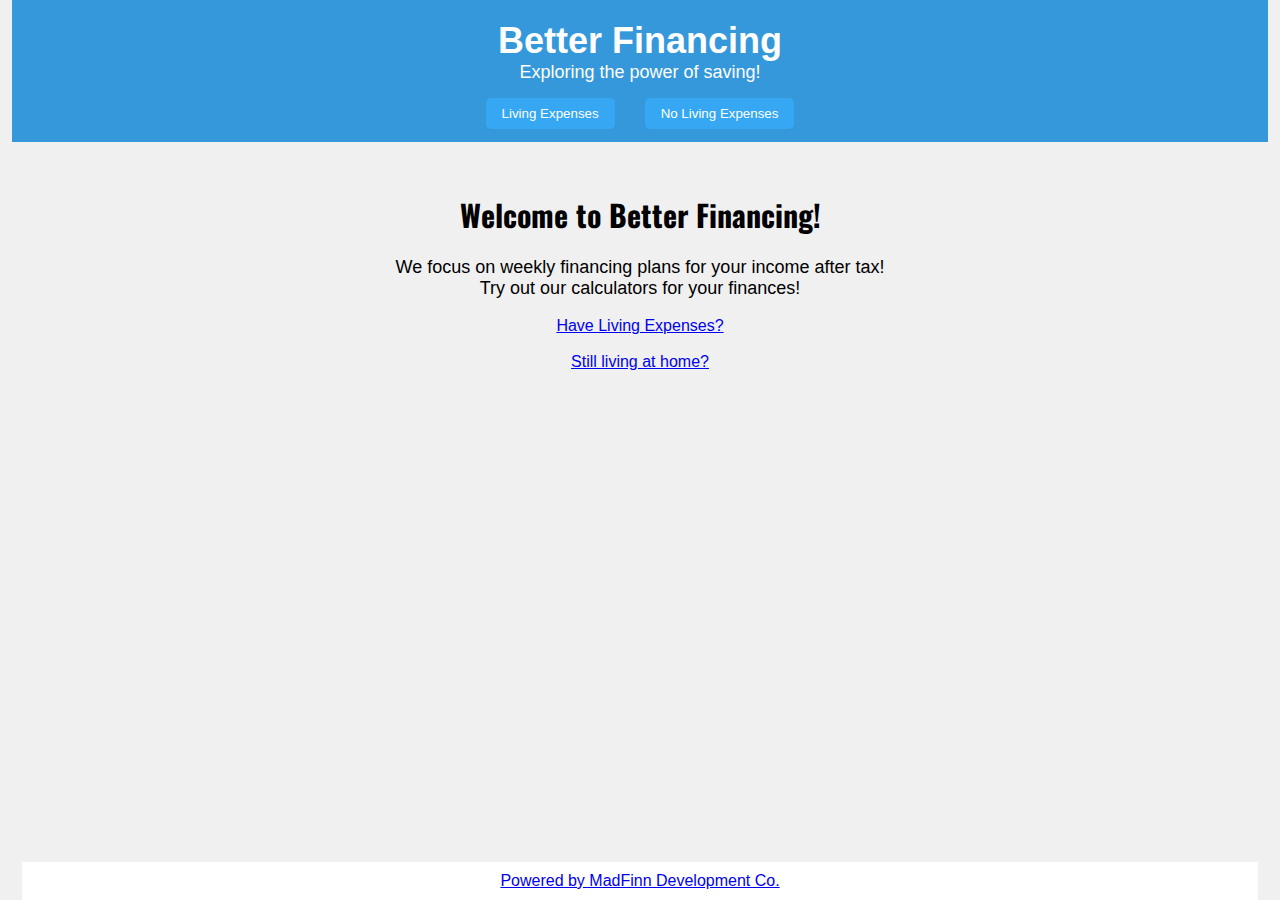
<file: index.html>
<!DOCTYPE html>
<html lang="en">

<head>
    <link rel="stylesheet" href="https://fonts.googleapis.com/css2?family=Oswald:wght@700&display=swap">

    <meta charset="UTF-8">
    <meta name="viewport" content="width=device-width, initial-scale=1.0">
    <title>Weekly Income Calculator</title>

    <style>
        body {
            display: flex;
            flex-direction: column;
            align-items: center;
            height: 100vh;
            margin: 0;
            background-color: #f0f0f0;
            font-family: Arial, sans-serif;
        }

        .title {
            font-size: 30px;
            font-weight: bold;
            margin-bottom: 20px;
            font-family: 'Oswald', sans-serif;
        }

        .input-container {
            display: flex;
            justify-content: space-around;
            /* Adjusted to provide space between input fields */
            width: 100%;
            max-width: 400px;
            /* Added max-width to limit width for better responsiveness */
            margin-bottom: 40px;
        }

        .input-container>div {
            display: flex;
            flex-direction: column;
            align-items: center;
        }

        .input-container label {
            margin-bottom: 5px;
            font-weight: bold;
        }

        .input-container input {
            width: 150px;
            padding: 8px;
            border: 1px solid #ccc;
            border-radius: 12px;
        }

        #weeks.numberOfWeeks {
            width: 30px;
            margin-left: -20px;
        }

        .update-button {
            background-color: #3498db;
            color: #fff;
            padding: 8px 16px;
            border: none;
            border-radius: 5px;
            cursor: pointer;
            margin-bottom: 15px;
        }

        .update-button:hover {
            background-color: #2980b9;
        }

        .grid-container {
            display: grid;
            grid-template-columns: repeat(3, 1fr);
            grid-template-rows: repeat(2, 1fr);
            gap: 10px;
        }

        .box {
            width: 100px;
            height: 150px;
            border-radius: 15px;
            display: flex;
            flex-direction: column;
            justify-content: center;
            align-items: center;
            color: #fff;
            text-align: center;
        }

        .box:nth-child(1) {
            background-color: #3498db;
        }

        .box:nth-child(2) {
            background-color: #e74c3c;
        }

        .box:nth-child(3) {
            background-color: #2ecc71;
        }

        .box:nth-child(4) {
            background-color: #f39c12;
        }

        .box:nth-child(5) {
            background-color: #9b59b6;
        }

        .box:nth-child(6) {
            background-color: #34495e;
        }

        .value {
            font-size: 24px;
            font-weight: bold;
        }

        .savings-text {
            font-size: 12px;
            opacity: 0.7;
        }
    </style>
</head>

<body>
    <header>
        <h1 id="headerTitle"></h1>
        <p id="headerSubtitle"></p>
    </header>


    <div class="title">Welcome to Better Financing!</div>

    <p>We focus on weekly financing plans for your income after tax!</p>

    <p>Try out our calculators for your finances!</p>

    <div>&nbsp;</div>
    <a href="livingExpenses.html"> Have Living Expenses? </a>
    <div>&nbsp;</div>
    <a href="noLivingExpenses.html"> Still living at home? </a>

    <!-- Include the populated footer -->
    <footer></footer>
    



    <!--HEADER INFORMATION-->
    <link rel="stylesheet" href="header.css">
    <script src="header.js"></script>
    <!--END OF HEADER INFORMATION-->
</body>

</html>
</file>
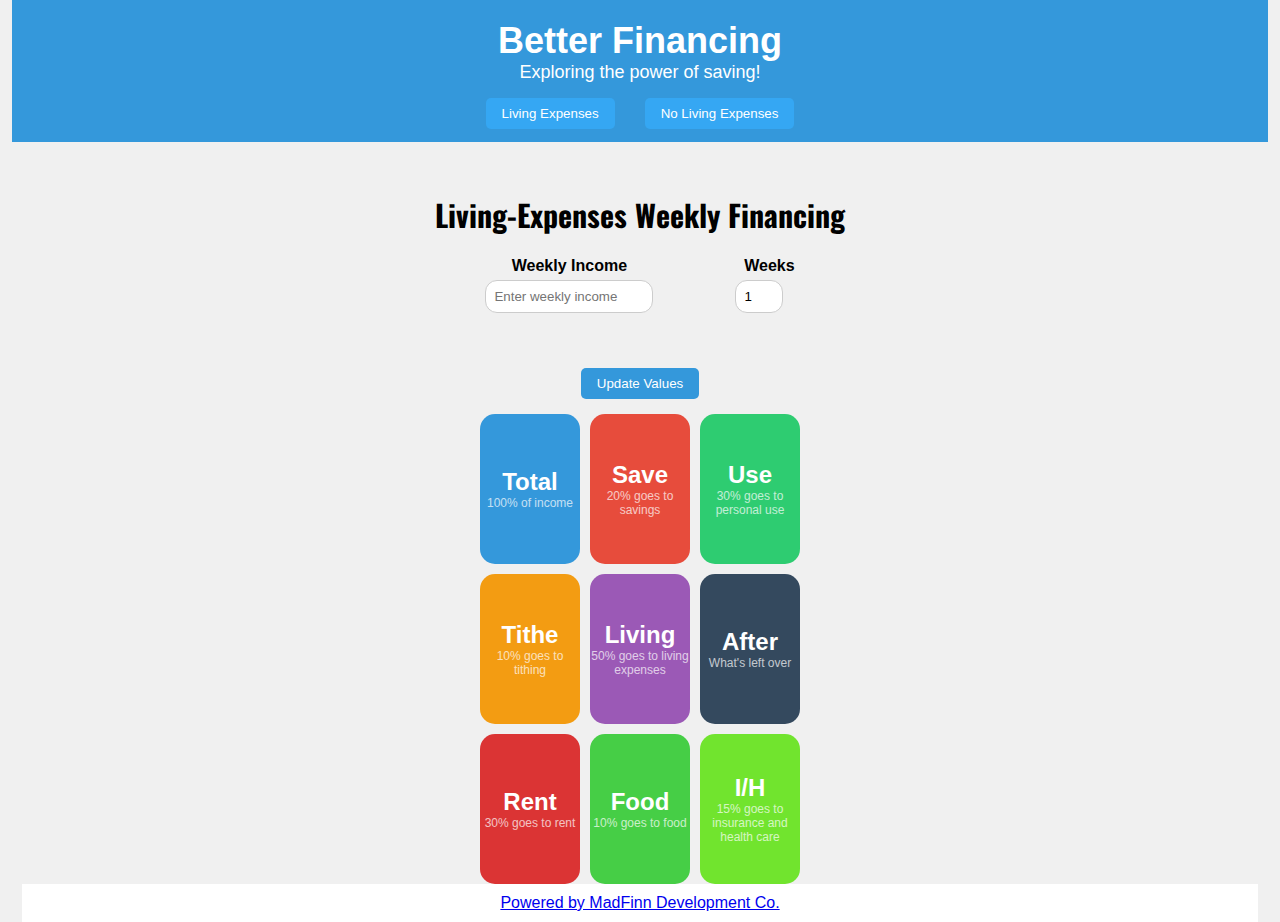
<file: livingExpenses.html>
<!DOCTYPE html>
<html lang="en">

<head>
    <link rel="stylesheet" href="https://fonts.googleapis.com/css2?family=Oswald:wght@700&display=swap">

    <meta charset="UTF-8">
    <meta name="viewport" content="width=device-width, initial-scale=1.0">
    <title>Weekly Income Calculator</title>

    <style>
        body {
            display: flex;
            flex-direction: column;
            align-items: center;
            height: 100vh;
            margin: 0;
            background-color: #f0f0f0;
            font-family: Arial, sans-serif;
        }

        .title {
            font-size: 30px;
            font-weight: bold;
            margin-bottom: 20px;
            font-family: 'Oswald', sans-serif;
        }

        .input-container {
            display: flex;
            justify-content: space-around;
            /* Adjusted to provide space between input fields */
            width: 100%;
            max-width: 400px;
            /* Added max-width to limit width for better responsiveness */
            margin-bottom: 40px;
        }

        .input-container>div {
            display: flex;
            flex-direction: column;
            align-items: center;
        }

        .input-container label {
            margin-bottom: 5px;
            font-weight: bold;
        }

        .input-container input {
            width: 150px;
            padding: 8px;
            border: 1px solid #ccc;
            border-radius: 12px;
        }

        #weeks.numberOfWeeks {
            width: 30px;
            margin-left: -20px;
        }

        .update-button {
            background-color: #3498db;
            color: #fff;
            padding: 8px 16px;
            border: none;
            border-radius: 5px;
            cursor: pointer;
            margin-bottom: 15px;
        }

        .update-button:hover {
            background-color: #2980b9;
        }

        .grid-container {
            display: grid;
            grid-template-columns: repeat(3, 1fr);
            grid-template-rows: repeat(2, 1fr);
            gap: 10px;
        }

        .box {
            width: 100px;
            height: 150px;
            border-radius: 15px;
            display: flex;
            flex-direction: column;
            justify-content: center;
            align-items: center;
            color: #fff;
            text-align: center;
        }

        .box:nth-child(1) {
            background-color: #3498db;
        }

        .box:nth-child(2) {
            background-color: #e74c3c;
        }

        .box:nth-child(3) {
            background-color: #2ecc71;
        }

        .box:nth-child(4) {
            background-color: #f39c12;
        }

        .box:nth-child(5) {
            background-color: #9b59b6;
        }

        .box:nth-child(6) {
            background-color: #34495e;
        }

        .box:nth-child(7) {
            background-color: #db3434;
        }

        .box:nth-child(8) {
            background-color: #46ce46;
        }

        .box:nth-child(9) {
            background-color: #71e42e;
        }

        .value {
            font-size: 24px;
            font-weight: bold;
        }

        .savings-text {
            font-size: 12px;
            opacity: 0.7;
        }
    </style>
</head>

<body>
    <header>
        <h1 id="headerTitle"></h1>
        <p id="headerSubtitle"></p>
    </header>


    <div class="title">Living-Expenses Weekly Financing</div>

    <div class="input-container">
        <div>
            <label for="weeklyIncome">Weekly Income</label>
            <input type="number" id="weeklyIncome" placeholder="Enter weekly income" />
        </div>
        <div>
            <label for="weeks">Weeks</label>
            <input type="number" id="weeks" class="numberOfWeeks" placeholder="Enter number of weeks" />
        </div>
    </div>
    <button class="update-button" onclick="updateValues()">Update Values</button>


    <div class="grid-container">
        <div class="box">
            <div class="value" id="value1">Total</div>
            <div class="savings-text">100% of income</div>
        </div>
        <div class="box">
            <div class="value" id="value2">Save</div>
            <div class="savings-text">20% goes to savings</div>
        </div>
        <div class="box">
            <div class="value" id="value3">Use</div>
            <div class="savings-text">30% goes to personal use</div>
        </div>
        <div class="box">
            <div class="value" id="value4">Tithe</div>
            <div class="savings-text">10% goes to tithing</div>
        </div>
        <div class="box">
            <div class="value" id="value5">Living</div>
            <div class="savings-text">50% goes to living expenses</div>
        </div>
        <div class="box">
            <div class="value" id="value6">After</div>
            <div class="savings-text">What's left over</div>
        </div>
        <div class="box">
            <div class="value" id="value7">Rent</div>
            <div class="savings-text">30% goes to rent</div>
        </div>
        <div class="box">
            <div class="value" id="value8">Food</div>
            <div class="savings-text">10% goes to food</div>
        </div>
        <div class="box">
            <div class="value" id="value9">I/H</div>
            <div class="savings-text">15% goes to insurance and health care</div>
        </div>
    </div>

    <!-- Include the populated footer -->
    <footer></footer>
    <script>

        document.getElementById('weeks').value = 1;

        function updateValues() {
            // Get input values
            var weeklyIncome = document.getElementById('weeklyIncome').value;
            var weeks = document.getElementById('weeks').value;

            // Calculate new values (you can modify this logic)
            var newValue1 = parseInt(weeklyIncome) * parseInt(weeks);

            // Update box values
            document.getElementById('value1').innerText = "$" + newValue1;
            // Update other box values similarly
            document.getElementById('value2').innerText = "$" + parseInt(newValue1 * .2);
            document.getElementById('value3').innerText = "$" + parseInt(newValue1 * .3);
            document.getElementById('value4').innerText = "$" + parseInt(newValue1 * .1);
            document.getElementById('value5').innerText = "$" + parseInt(newValue1 * .5);

            var after = parseInt(newValue1 - (newValue1 * .2) - (newValue1 * .5) - (newValue1 * .1));

            document.getElementById('value6').innerText = "$" + after;
            document.getElementById('value7').innerText = "$" + parseInt(newValue1 * .3);
            document.getElementById('value8').innerText = "$" + (parseInt(newValue1 * .5) - parseInt(newValue1 * .3)) * .5;
            document.getElementById('value9').innerText = "$" + (parseInt(newValue1 * .5) - parseInt(newValue1 * .3)) * .5;
        }
    </script>



    <!--HEADER INFORMATION-->
    <link rel="stylesheet" href="header.css">
    <script src="header.js"></script>
    <!--END OF HEADER INFORMATION-->
</body>

</html>
</file>
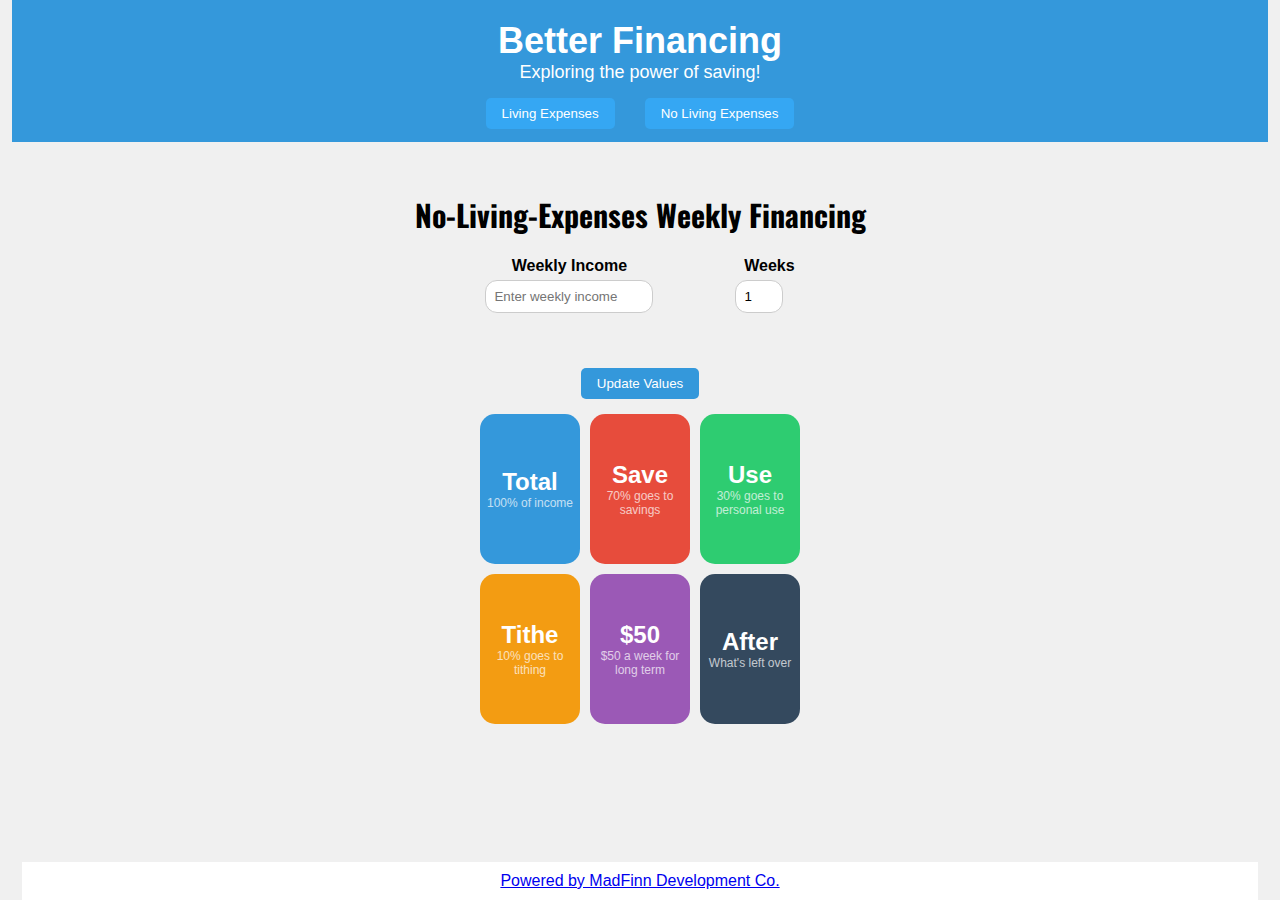
<file: noLivingExpenses.html>
<!DOCTYPE html>
<html lang="en">

<head>
    <link rel="stylesheet" href="https://fonts.googleapis.com/css2?family=Oswald:wght@700&display=swap">

    <meta charset="UTF-8">
    <meta name="viewport" content="width=device-width, initial-scale=1.0">
    <title>Weekly Income Calculator</title>

    <style>
        body {
            display: flex;
            flex-direction: column;
            align-items: center;
            height: 100vh;
            margin: 0;
            background-color: #f0f0f0;
            font-family: Arial, sans-serif;
        }

        .title {
            font-size: 30px;
            font-weight: bold;
            margin-bottom: 20px;
            font-family: 'Oswald', sans-serif;
        }

        .input-container {
            display: flex;
            justify-content: space-around;
            /* Adjusted to provide space between input fields */
            width: 100%;
            max-width: 400px;
            /* Added max-width to limit width for better responsiveness */
            margin-bottom: 40px;
        }

        .input-container>div {
            display: flex;
            flex-direction: column;
            align-items: center;
        }

        .input-container label {
            margin-bottom: 5px;
            font-weight: bold;
        }

        .input-container input {
            width: 150px;
            padding: 8px;
            border: 1px solid #ccc;
            border-radius: 12px;
        }

        #weeks.numberOfWeeks {
            width: 30px;
            margin-left: -20px;
        }

        .update-button {
            background-color: #3498db;
            color: #fff;
            padding: 8px 16px;
            border: none;
            border-radius: 5px;
            cursor: pointer;
            margin-bottom: 15px;
        }

        .update-button:hover {
            background-color: #2980b9;
        }

        .grid-container {
            display: grid;
            grid-template-columns: repeat(3, 1fr);
            grid-template-rows: repeat(2, 1fr);
            gap: 10px;
        }

        .box {
            width: 100px;
            height: 150px;
            border-radius: 15px;
            display: flex;
            flex-direction: column;
            justify-content: center;
            align-items: center;
            color: #fff;
            text-align: center;
        }

        .box:nth-child(1) {
            background-color: #3498db;
        }

        .box:nth-child(2) {
            background-color: #e74c3c;
        }

        .box:nth-child(3) {
            background-color: #2ecc71;
        }

        .box:nth-child(4) {
            background-color: #f39c12;
        }

        .box:nth-child(5) {
            background-color: #9b59b6;
        }

        .box:nth-child(6) {
            background-color: #34495e;
        }

        .value {
            font-size: 24px;
            font-weight: bold;
        }

        .savings-text {
            font-size: 12px;
            opacity: 0.7;
        }
    </style>
</head>

<body>
    <header>
        <h1 id="headerTitle"></h1>
        <p id="headerSubtitle"></p>
    </header>


    <div class="title">No-Living-Expenses Weekly Financing</div>

    <div class="input-container">
        <div>
            <label for="weeklyIncome">Weekly Income</label>
            <input type="number" id="weeklyIncome" placeholder="Enter weekly income" />
        </div>
        <div>
            <label for="weeks">Weeks</label>
            <input type="number" id="weeks" class="numberOfWeeks" placeholder="Enter number of weeks" />
        </div>
    </div>
    <button class="update-button" onclick="updateValues()">Update Values</button>


    <div class="grid-container">
        <div class="box">
            <div class="value" id="value1">Total</div>
            <div class="savings-text">100% of income</div>
        </div>
        <div class="box">
            <div class="value" id="value2">Save</div>
            <div class="savings-text">70% goes to savings</div>
        </div>
        <div class="box">
            <div class="value" id="value3">Use</div>
            <div class="savings-text">30% goes to personal use</div>
        </div>
        <div class="box">
            <div class="value" id="value4">Tithe</div>
            <div class="savings-text">10% goes to tithing</div>
        </div>
        <div class="box">
            <div class="value" id="value5">$50</div>
            <div class="savings-text">$50 a week for long term</div>
        </div>
        <div class="box">
            <div class="value" id="value6">After</div>
            <div class="savings-text">What's left over</div>
        </div>
    </div>
    <!-- Include the populated footer -->
    <footer></footer>
    <script>

        document.getElementById('weeks').value = 1;

        function updateValues() {
            // Get input values
            var weeklyIncome = document.getElementById('weeklyIncome').value;
            var weeks = document.getElementById('weeks').value;

            // Calculate new values (you can modify this logic)
            var newValue1 = parseInt(weeklyIncome) * parseInt(weeks);

            // Update box values
            document.getElementById('value1').innerText = "$" + newValue1;
            // Update other box values similarly
            document.getElementById('value2').innerText = "$" + parseInt(newValue1 * .7);
            document.getElementById('value3').innerText = "$" + parseInt(newValue1 * .3);
            document.getElementById('value4').innerText = "$" + parseInt(newValue1 * .1);
            document.getElementById('value5').innerText = "$" + (50 * weeks);

            var after = parseInt(newValue1 - (newValue1 * .7) - (50 * weeks) - newValue1 * .1);

            document.getElementById('value6').innerText = "$" + after;
        }
    </script>



    <!--HEADER INFORMATION-->
    <link rel="stylesheet" href="header.css">
    <script src="header.js"></script>
    <!--END OF HEADER INFORMATION-->
</body>

</html>
</file>
<file: header.css>
/* Add your styling here */
header {
    background-color: #3498db;
    color: #fff;
    text-align: center;
    padding: 20px;
    width: 95%;
    margin-bottom: 50px;
}

h1 {
    font-size: 36px;
    font-weight: bold;
    margin: 0;
}

p {
    font-size: 18px;
    margin: 0;
}


button {
    background-color: #35a7f3;
    color: #fff;
    padding: 8px 16px;
    border: none;
    border-radius: 5px;
    cursor: pointer;
    margin: 15px;
    margin-bottom: -15px;
}

footer {
    background-color: #ffffff;
    color: #fff;
    text-align: center;
    padding: 10px;
    margin-top: auto; /* Push the footer to the bottom of the page */
    width: 95%;
}
</file>
